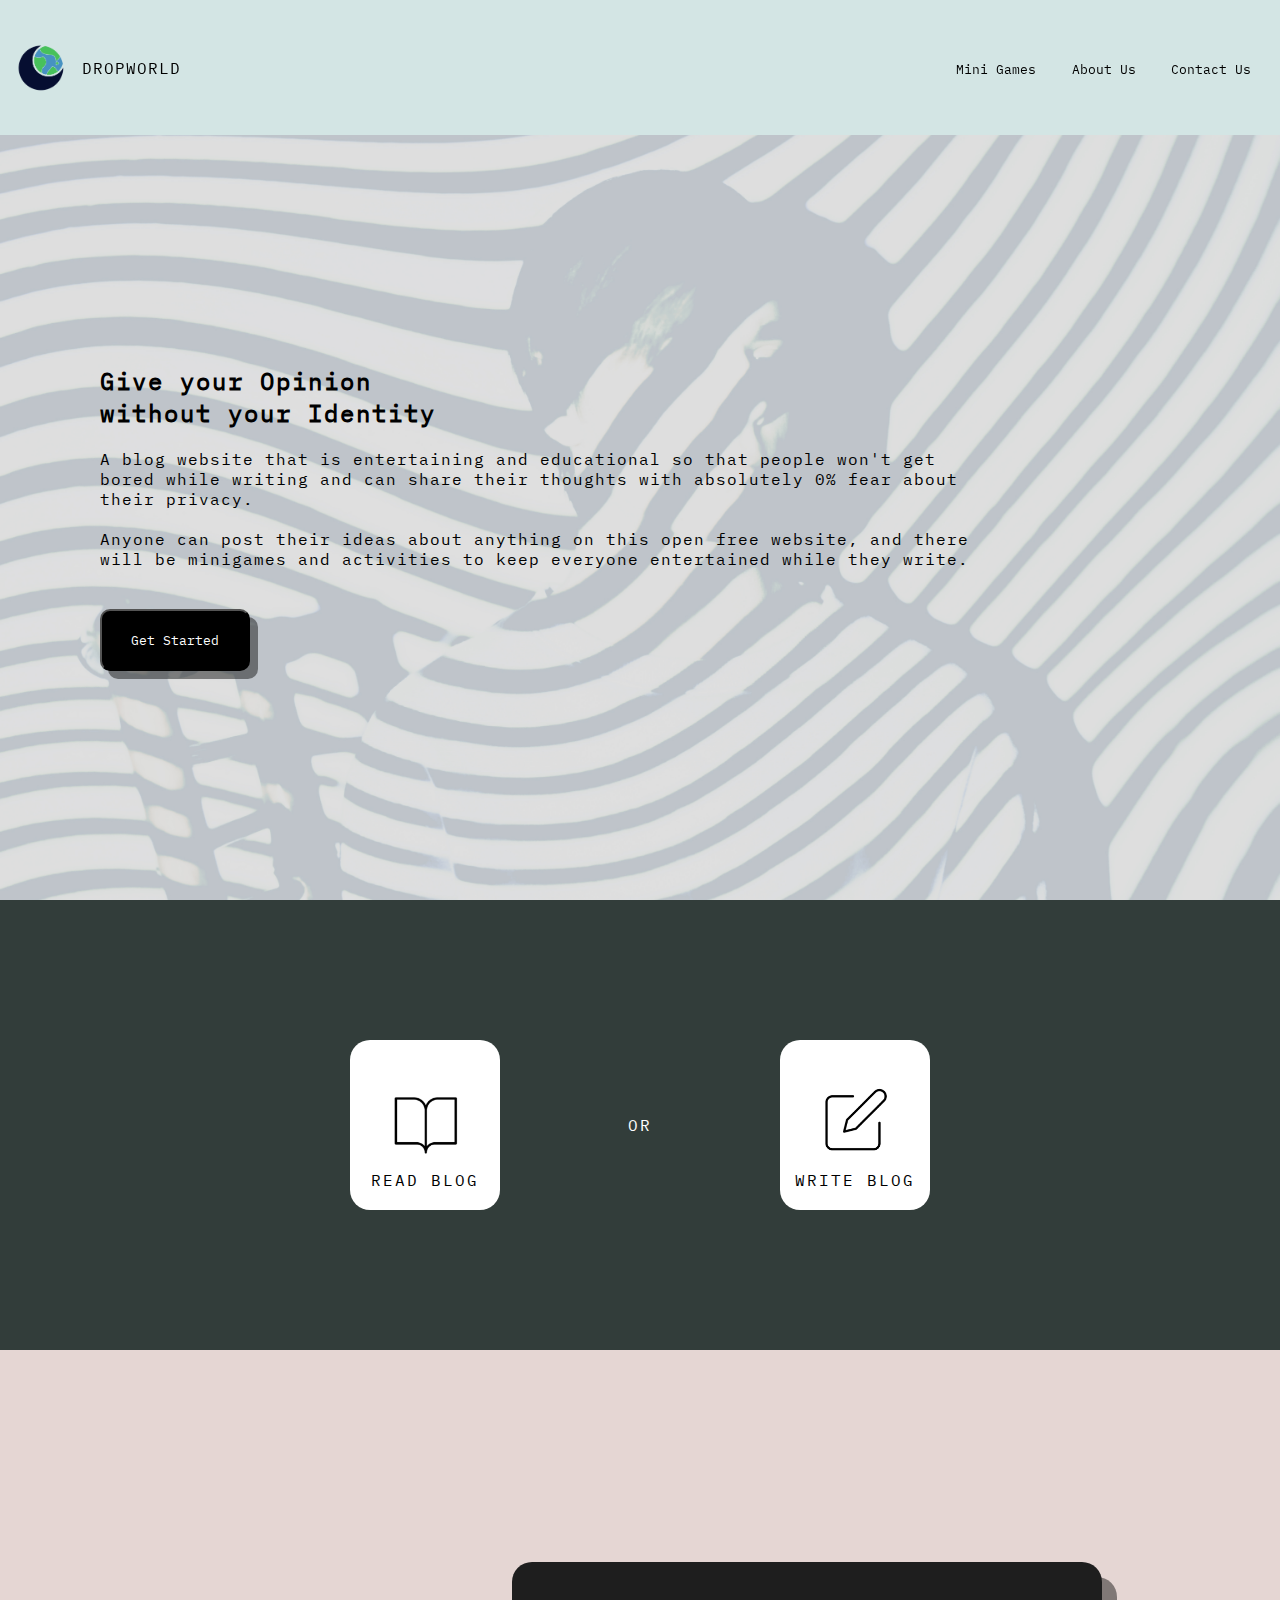
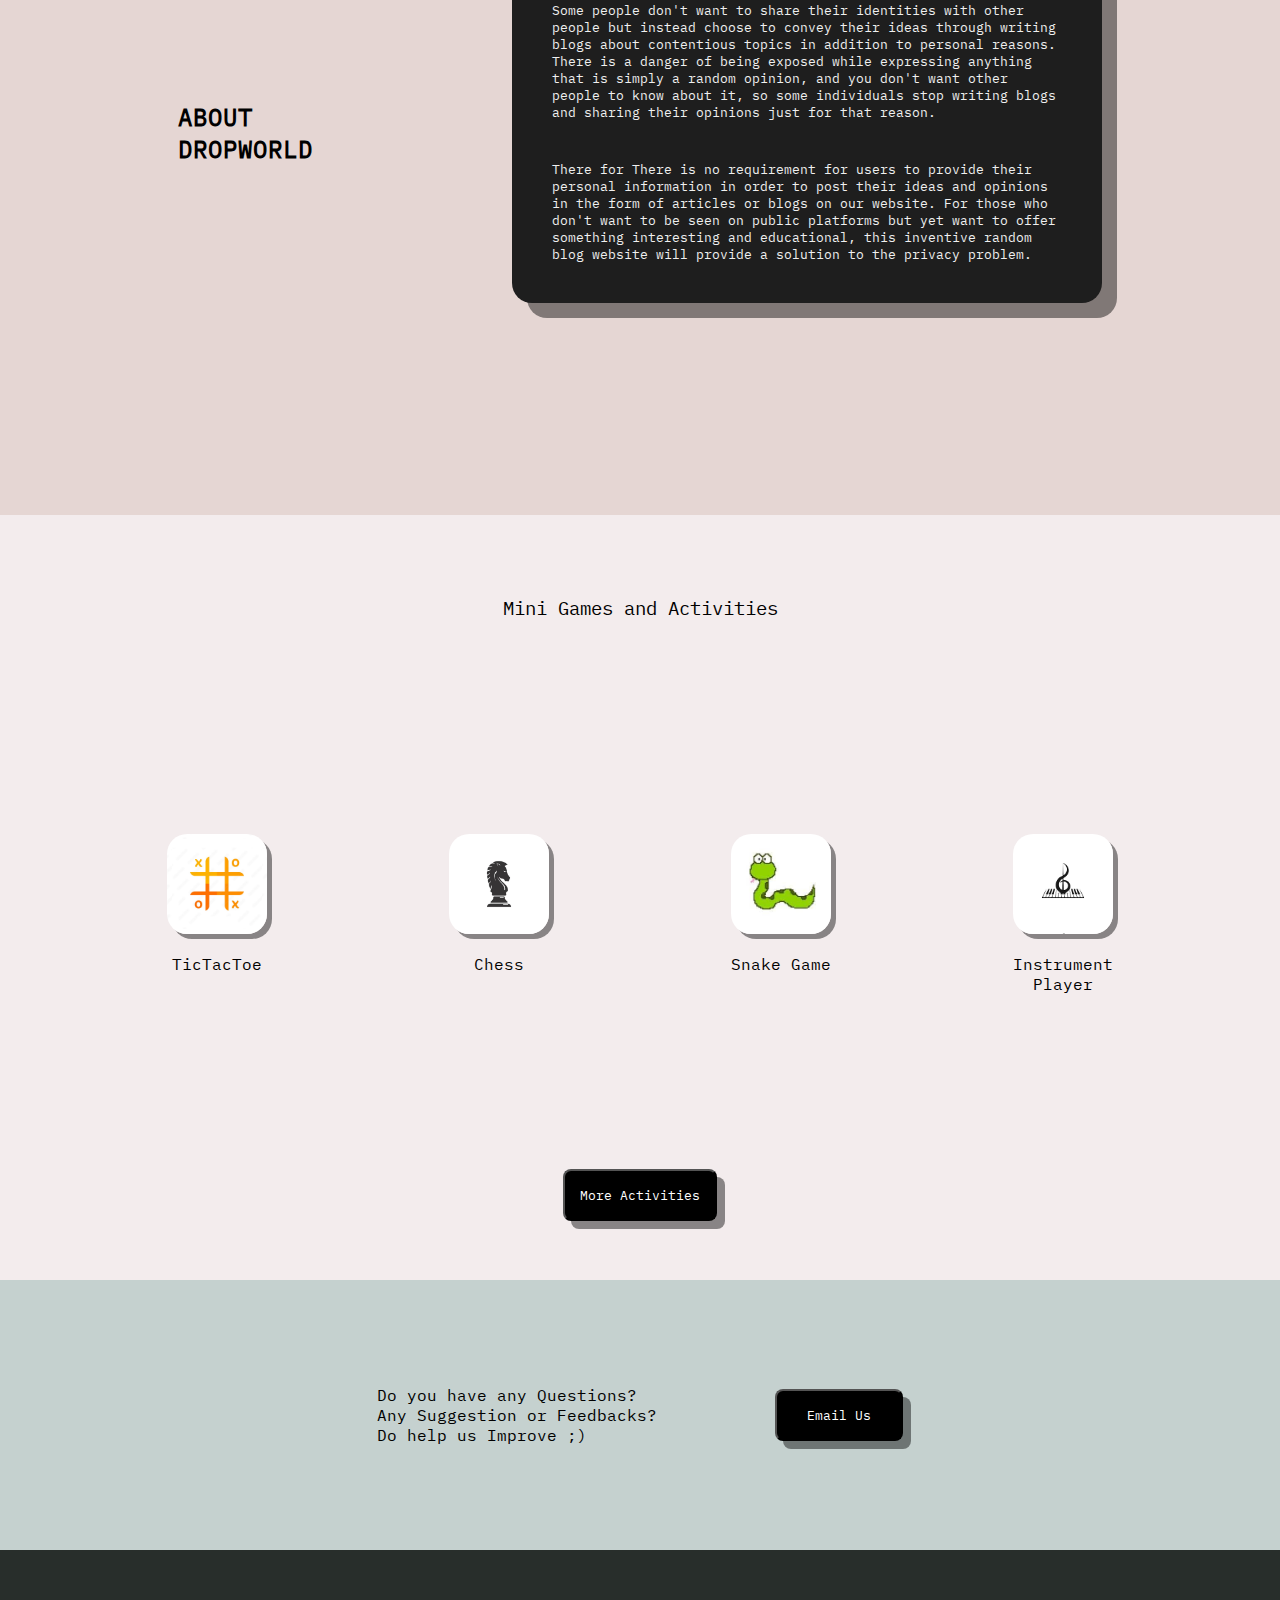
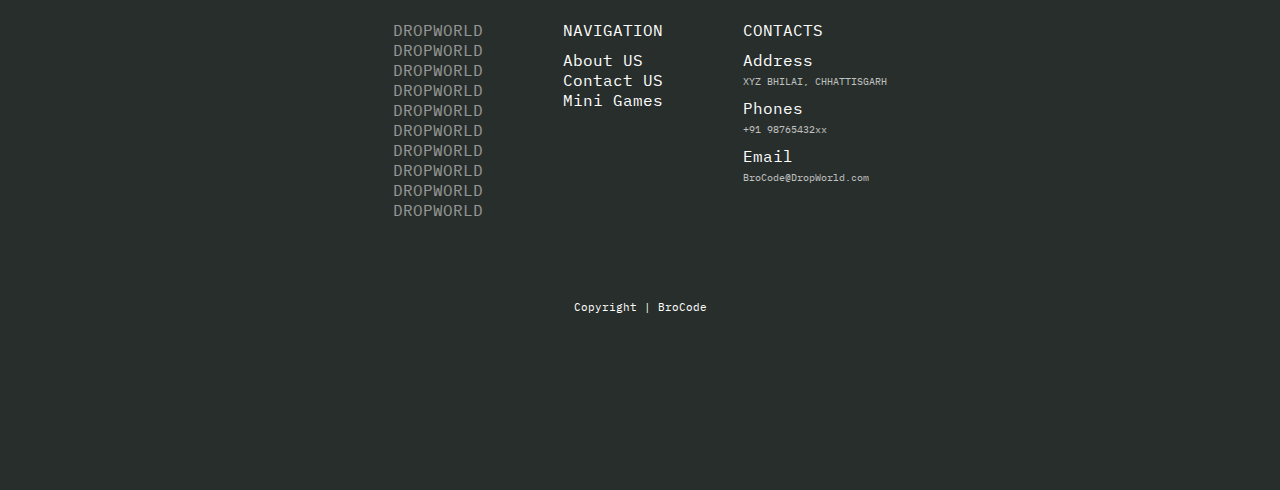
<file: index.html>
<!DOCTYPE html>
<html lang="en">
<head>
    <meta charset="UTF-8">
    <meta http-equiv="X-UA-Compatible" content="IE=edge">
    <meta name="viewport" content="width=device-width, initial-scale=1.0">
    <title>DropWorld</title>
    <link rel="shortcut icon" href="./images/favicon.jpg" type="image/x-icon">
    <link rel="stylesheet" href="style.css">
</head>
<body>

    <header>
        <a href="./index.html">
            <div class="logoContainer">
                <img src="./images/DropWorld logo.png" alt="DropWorld-Logo" height="50">
                <span class="dropWorld">DROPWORLD</span>
            </div>
        </a>
        <nav>
            <a href="./miniGames.html">Mini Games</a>
            <a href="./about.html">About Us</a>
            <a href="#contactUs">Contact Us</a>
        </nav>
    </header>


    <section class="firstPage">
        <h2>Give your Opinion <br>without your Identity</h2>
        <p>A blog website that is entertaining and educational so that people 
            won't get bored while writing and can share their thoughts with 
            absolutely 0% fear about their privacy. </p>
        <p>
            Anyone can post their  ideas about anything on this open free website, and there will be minigames and activities to  keep everyone entertained while they write. </p>
        <a href="./getStarted.html">
            <button>Get Started</button>
        </a>
    </section>


    <section class="readOrWrite">
        <a href="./readBlog.html">
            <div class="read box">
                <p>READ BLOG</p>
            </div>
        </a>
        

        <p>OR</p>
        <a href="./compose.html">
            <div class="write box">
                <p>WRITE BLOG</p>
            </div>
        </a>
    </section>

    <section class="About" id="about">
        <p class="aboutHead"><b>ABOUT<br>DROPWORLD</b></p>
        <div class="AboutContent">
            <p>Some people don't want to share their identities with other people but instead choose to convey their ideas through writing blogs about 
                contentious topics  in addition to personal reasons. There is a danger of being exposed while expressing anything that is simply a 
                random opinion, and you don't want other people to know about it, so some individuals stop writing blogs and sharing their 
                opinions just for that reason.</p>
                
            <p>There for There is no requirement for users to provide their personal information in order to post their ideas and opinions in the form of articles or blogs on our website. For those who don't want to be seen on public platforms but yet want to offer something interesting and educational,  this inventive random blog website will provide a solution to the privacy problem.</p>
        </div>
    </section>

    <section class="MiniGames" id="miniGames">
        <p class="Maintitle">Mini Games and Activities</p>
        <div class="gameSection">
            <a href="./TicTacToe.html">
                <div class="game game1 tictactoe">
                    <div class="gameLogo"></div>
                    <p class="gameName">TicTacToe</p>
                </div>
            </a>
            <div class="game game2">
                <div class="gameLogo"></div>
                <p class="gameName">Chess</p>
            </div>
            <div class="game game3">
                <div class="gameLogo"></div>
                <p class="gameName">Snake Game</p>
            </div>
            <div class="game game4">
                <div class="gameLogo"></div>
                <p class="gameName">Instrument Player</p>
            </div>
        </div>
        <a href="">
            <button>More Activities</button>
        </a>
    </section>
    

    <section class="EmailUs">
        <div>
            <p>
                Do you have any Questions?<br>
    Any Suggestion or Feedbacks?<br>
    Do help us Improve ;)
            </p>
            <button>Email Us</button>
        </div>
    </section>

    <footer>
        <section class="FtrLogo">
            <p>DROPWORLD</p>
            <p>DROPWORLD</p>
            <p>DROPWORLD</p>
            <p>DROPWORLD</p>
            <p>DROPWORLD</p>
            <p>DROPWORLD</p>
            <p>DROPWORLD</p>
            <p>DROPWORLD</p>
            <p>DROPWORLD</p>
            <p>DROPWORLD</p>
        </section>
        <section class="FtrNav">
            <p class="Title">NAVIGATION</p>
            <a href="./about.html">
                <p>About US</p>
            </a>
            <a href="#contactUs">
                <p>Contact US</p>
            </a>
            <a href="./miniGames.html">
                <p>Mini Games</p>
            </a>
        </section>
        <section class="FtrContact" id="contactUs">
            <p class="Title">CONTACTS</p>

            <p class="parent">Address</p>
            <p class="child">XYZ BHILAI, CHHATTISGARH</p>

            <p class="parent">Phones</p>
            <p class="child">+91 98765432xx</p>

            <p class="parent">Email</p>
            <p class="child">BroCode@DropWorld.com</p>
        </section>
        <p class="copyright">Copyright | BroCode</p>
    </footer>
</body> 
</html>
</file>
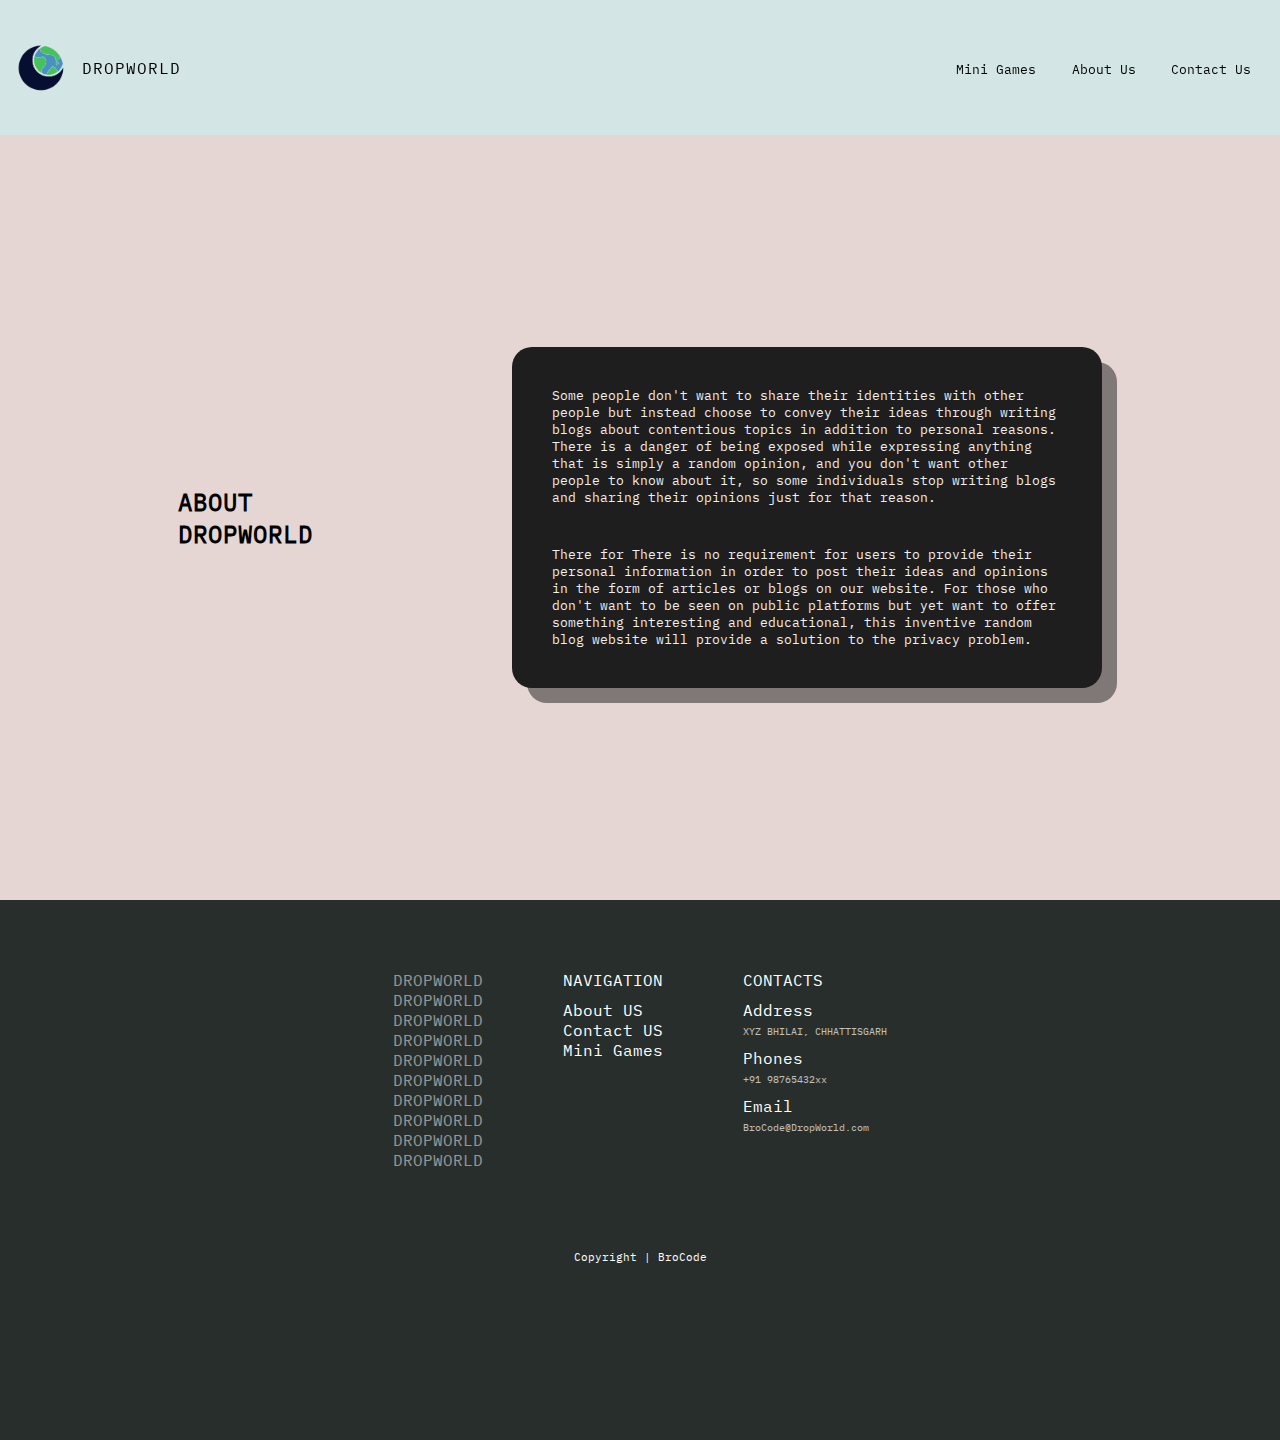
<file: about.html>
<!DOCTYPE html>
<html lang="en">
<head>
    <meta charset="UTF-8">
    <meta http-equiv="X-UA-Compatible" content="IE=edge">
    <meta name="viewport" content="width=device-width, initial-scale=1.0">
    <title>About | DropWorld</title>
    <link rel="shortcut icon" href="./images/favicon.jpg" type="image/x-icon">
    <link rel="stylesheet" href="style.css">
</head>
<body>

    <header>
        <a href="./index.html">
            <div class="logoContainer">
                <img src="./images/DropWorld logo.png" alt="DropWorld-Logo" height="50">
                <span class="dropWorld">DROPWORLD</span>
            </div>
        </a>
        <nav>
            <a href="./miniGames.html">Mini Games</a>
            <a href="#about">About Us</a>
            <a href="#contactUs">Contact Us</a>
        </nav>
    </header>


    <section class="About" id="about">
        <p class="aboutHead"><b>ABOUT<br>DROPWORLD</b></p>
        <div class="AboutContent">
            <p>Some people don't want to share their identities with other people but instead choose to convey their ideas through writing blogs about 
                contentious topics  in addition to personal reasons. There is a danger of being exposed while expressing anything that is simply a 
                random opinion, and you don't want other people to know about it, so some individuals stop writing blogs and sharing their 
                opinions just for that reason.</p>
                
            <p>There for There is no requirement for users to provide their personal information in order to post their ideas and opinions in the form of articles or blogs on our website. For those who don't want to be seen on public platforms but yet want to offer something interesting and educational,  this inventive random blog website will provide a solution to the privacy problem.</p>
        </div>
    </section>

    <footer>
        <section class="FtrLogo">
            <p>DROPWORLD</p>
            <p>DROPWORLD</p>
            <p>DROPWORLD</p>
            <p>DROPWORLD</p>
            <p>DROPWORLD</p>
            <p>DROPWORLD</p>
            <p>DROPWORLD</p>
            <p>DROPWORLD</p>
            <p>DROPWORLD</p>
            <p>DROPWORLD</p>
        </section>
        <section class="FtrNav">
            <p class="Title">NAVIGATION</p>
            <a href="./about.html">
                <p>About US</p>
            </a>
            <a href="#contactUs">
                <p>Contact US</p>
            </a>
            <a href="./miniGames.html">
                <p>Mini Games</p>
            </a>
        </section>
        <section class="FtrContact" id="contactUs">
            <p class="Title">CONTACTS</p>

            <p class="parent">Address</p>
            <p class="child">XYZ BHILAI, CHHATTISGARH</p>

            <p class="parent">Phones</p>
            <p class="child">+91 98765432xx</p>

            <p class="parent">Email</p>
            <p class="child">BroCode@DropWorld.com</p>
        </section>
        <p class="copyright">Copyright | BroCode</p>
    </footer>
</body> 
</html>
</file>
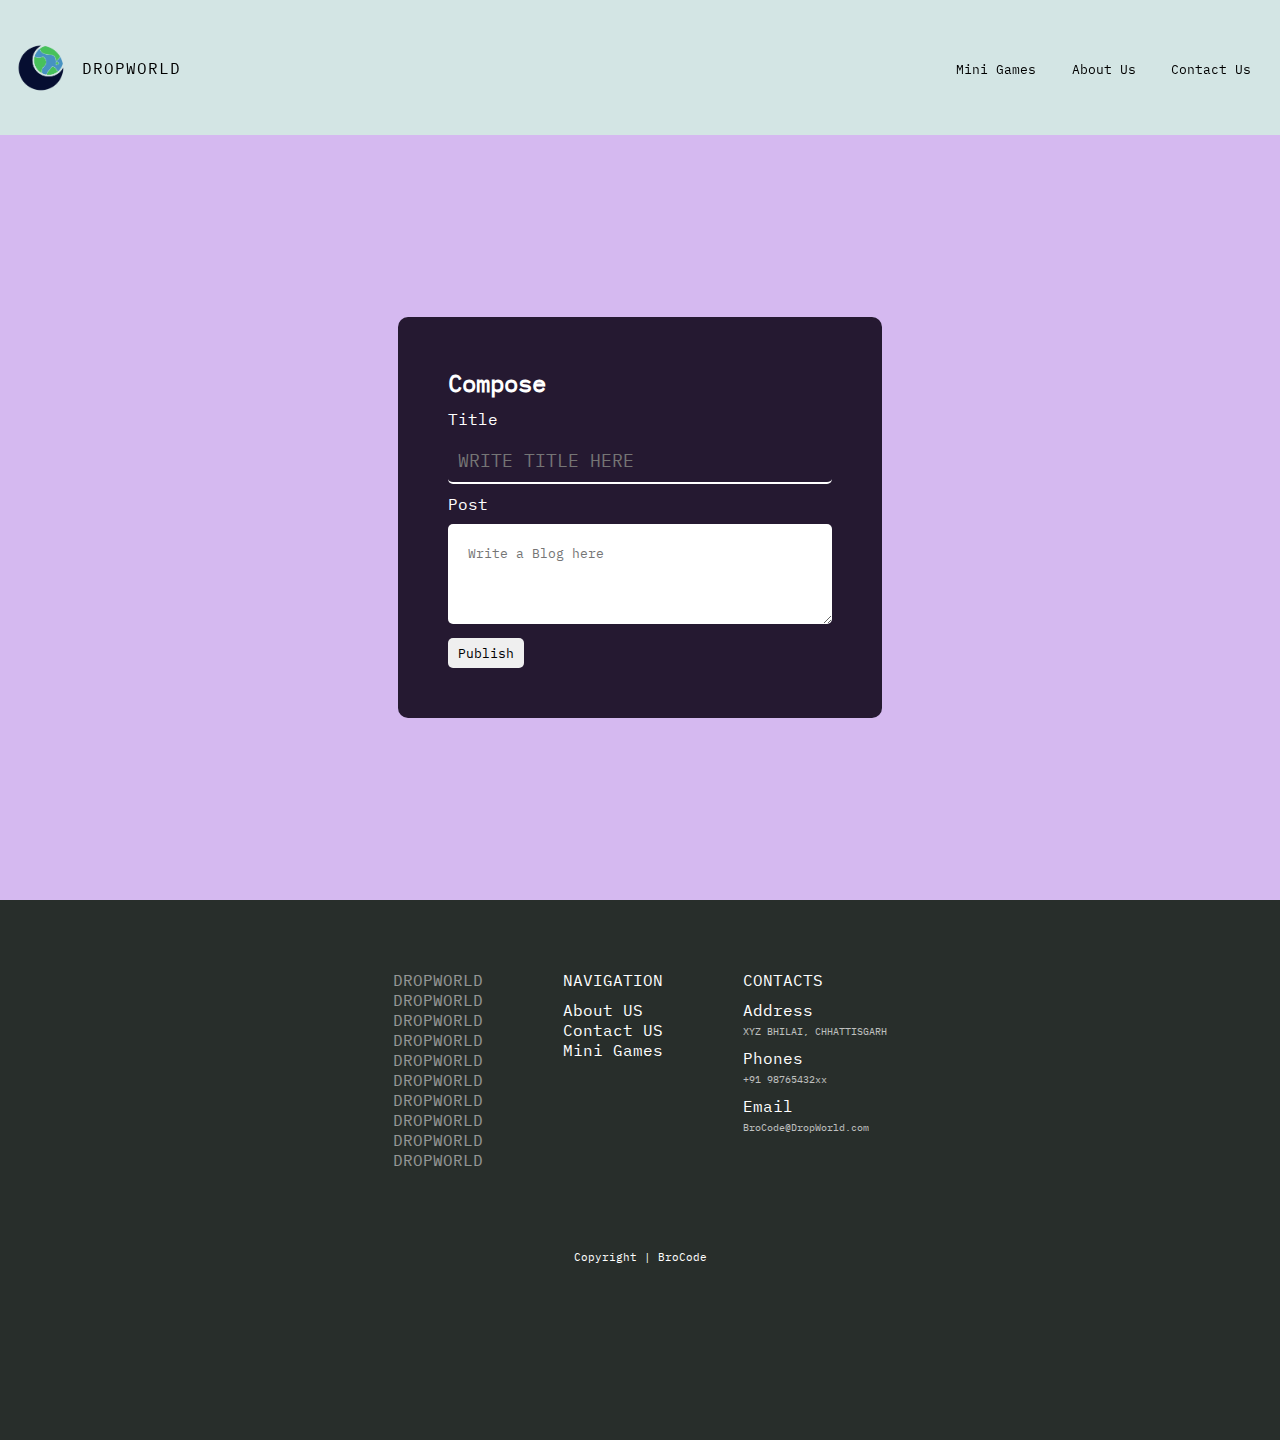
<file: compose.html>
<!DOCTYPE html>
<html lang="en">
<head>
    <meta charset="UTF-8">
    <meta http-equiv="X-UA-Compatible" content="IE=edge">
    <meta name="viewport" content="width=device-width, initial-scale=1.0">
    <title>DropWorld | Compose</title>
    <link rel="shortcut icon" href="./images/favicon.jpg" type="image/x-icon">
    <link rel="stylesheet" href="compose.css">
    <link rel="stylesheet" href="style.css">
</head>
<body>

  <header>
    <a href="./index.html">
        <div class="logoContainer">
            <img src="./images/DropWorld logo.png" alt="DropWorld-Logo" height="50">
            <span class="dropWorld">DROPWORLD</span>
        </div>
    </a>
    <nav>
        <a href="./miniGames.html">Mini Games</a>
        <a href="./about.html">About Us</a>
        <a href="#contactUs">Contact Us</a>
    </nav>
  </header>
    <section class="form">
        <form class="" action="/compose" method="post">
            <h2>Compose</h2>
          <div class="form-group">
            <label>Title</label>
            <br>
            <input required class="form-control" type="text" name="postTitle" placeholder="Write Title here">
            <br>
            <label>Post</label>
            <br>
            <textarea required class="form-control" name="postBody" rows="3" cols="10" placeholder="Write a Blog here"></textarea>
          </div>
          <button class="btn btn-primary" type="submit" name="button">Publish</button>
        </form>
    </section>
    <footer>
      <section class="FtrLogo">
          <p>DROPWORLD</p>
          <p>DROPWORLD</p>
          <p>DROPWORLD</p>
          <p>DROPWORLD</p>
          <p>DROPWORLD</p>
          <p>DROPWORLD</p>
          <p>DROPWORLD</p>
          <p>DROPWORLD</p>
          <p>DROPWORLD</p>
          <p>DROPWORLD</p>
      </section>
      <section class="FtrContact" id="contactUs">
          <p class="Title">NAVIGATION</p>
          <a href="./about.html">
            <p>About US</p>
          </a>
          <a href="#contactUs">
            <p>Contact US</p>
          </a>
          <a href="./miniGames.html">
            <p>Mini Games</p>
          </a>
      </section>
      <section class="FtrContact">
          <p class="Title">CONTACTS</p>

          <p class="parent">Address</p>
          <p class="child">XYZ BHILAI, CHHATTISGARH</p>

          <p class="parent">Phones</p>
          <p class="child">+91 98765432xx</p>

          <p class="parent">Email</p>
          <p class="child">BroCode@DropWorld.com</p>
      </section>
      <p class="copyright">Copyright | BroCode</p>
  </footer>
</body>
</html>
</file>
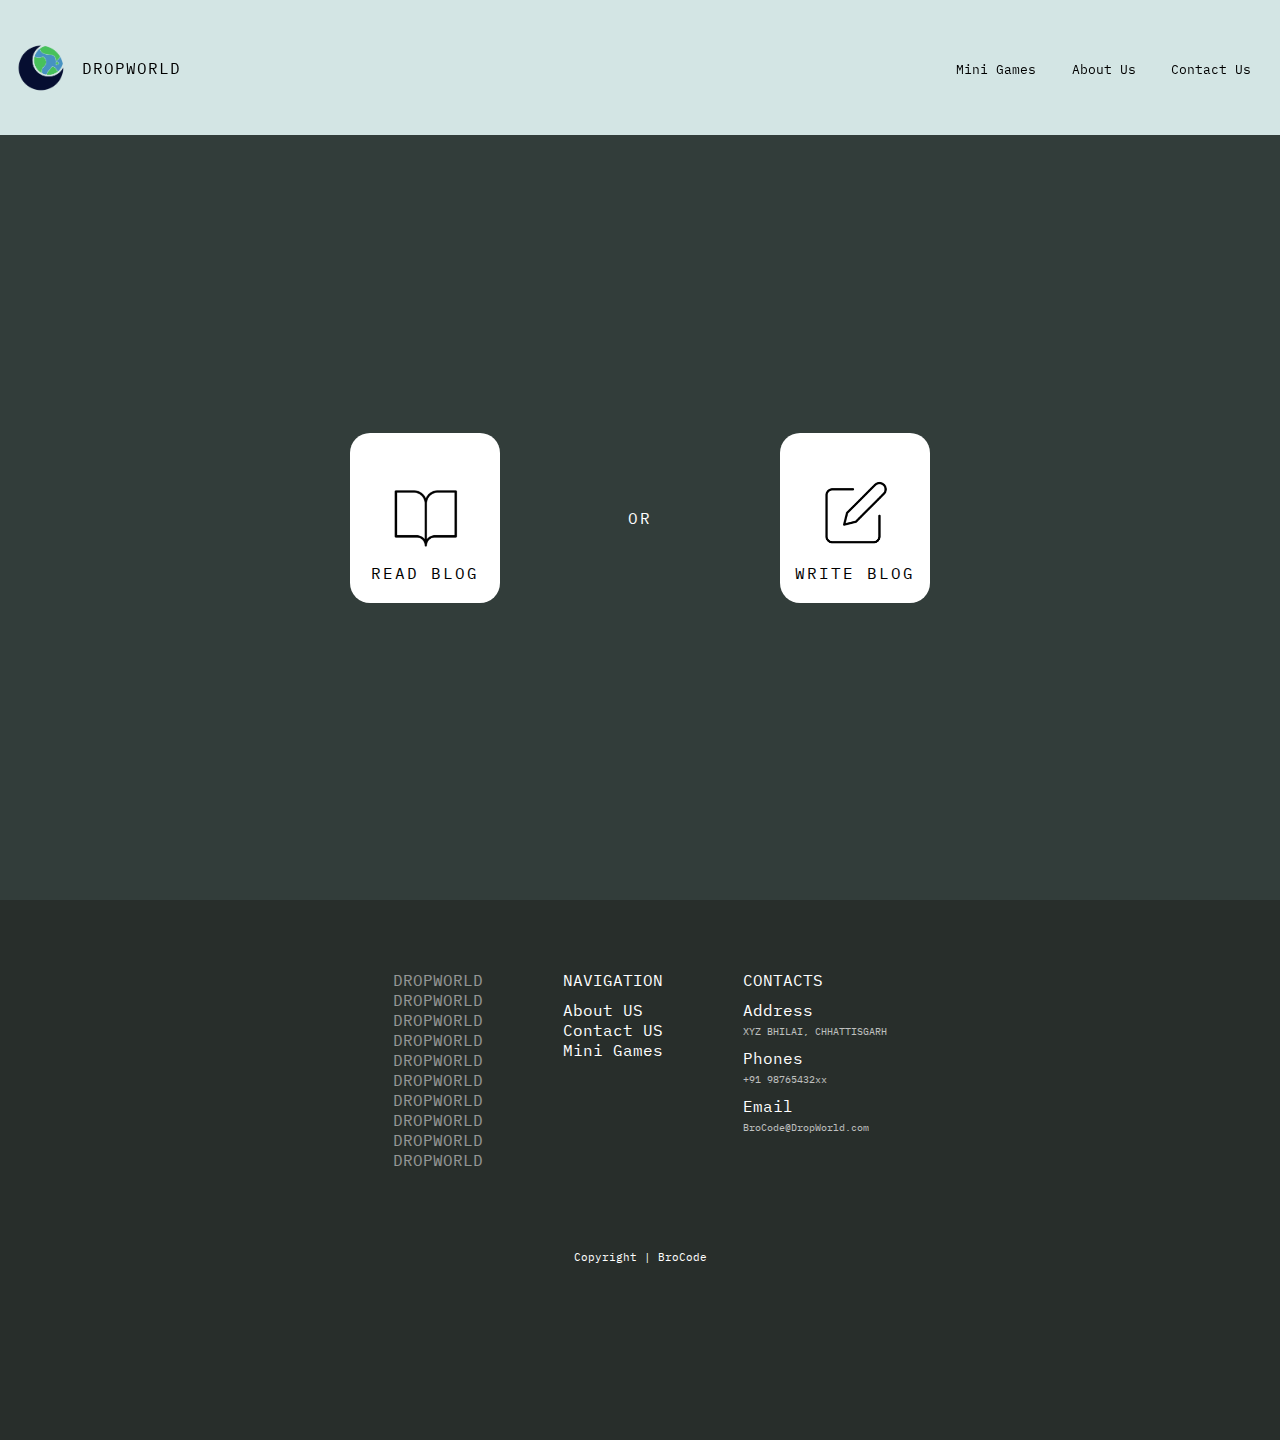
<file: getStarted.html>
<!DOCTYPE html>
<html lang="en">
<head>
    <meta charset="UTF-8">
    <meta http-equiv="X-UA-Compatible" content="IE=edge">
    <meta name="viewport" content="width=device-width, initial-scale=1.0">
    <title>Get Started | DropWorld</title>
    <link rel="shortcut icon" href="./images/favicon.jpg" type="image/x-icon">
    <link rel="stylesheet" href="style.css">
    <style>
        .readOrWrite{
            height: 85vh;
        }
    </style>
</head>
<body>

    <header>
        <a href="./index.html">
            <div class="logoContainer">
                <img src="./images/DropWorld logo.png" alt="DropWorld-Logo" height="50">
                <span class="dropWorld">DROPWORLD</span>
            </div>
        </a>
        <nav>
            <a href="./miniGames.html">Mini Games</a>
            <a href="./about.html">About Us</a>
            <a href="#contactUs">Contact Us</a>
        </nav>
    </header>

    <section class="readOrWrite">
        <a href="./readBlog.html">
            <div class="read box">
                <p>READ BLOG</p>
            </div>
        </a>
        

        <p>OR</p>
        <a href="./compose.html">
            <div class="write box">
                <p>WRITE BLOG</p>
            </div>
        </a>
    </section>

    <footer>
        <section class="FtrLogo">
            <p>DROPWORLD</p>
            <p>DROPWORLD</p>
            <p>DROPWORLD</p>
            <p>DROPWORLD</p>
            <p>DROPWORLD</p>
            <p>DROPWORLD</p>
            <p>DROPWORLD</p>
            <p>DROPWORLD</p>
            <p>DROPWORLD</p>
            <p>DROPWORLD</p>
        </section>
        <section class="FtrNav">
            <p class="Title">NAVIGATION</p>
            <a href="./about.html">
              <p>About US</p>
            </a>
            <a href="#contactUs">
              <p>Contact US</p>
            </a>
            <a href="./miniGames.html">
              <p>Mini Games</p>
            </a>
        </section>
        <section class="FtrContact" id="contactUs">
            <p class="Title">CONTACTS</p>

            <p class="parent">Address</p>
            <p class="child">XYZ BHILAI, CHHATTISGARH</p>

            <p class="parent">Phones</p>
            <p class="child">+91 98765432xx</p>

            <p class="parent">Email</p>
            <p class="child">BroCode@DropWorld.com</p>
        </section>
        <p class="copyright">Copyright | BroCode</p>
    </footer>

</body> 
</html>
</file>
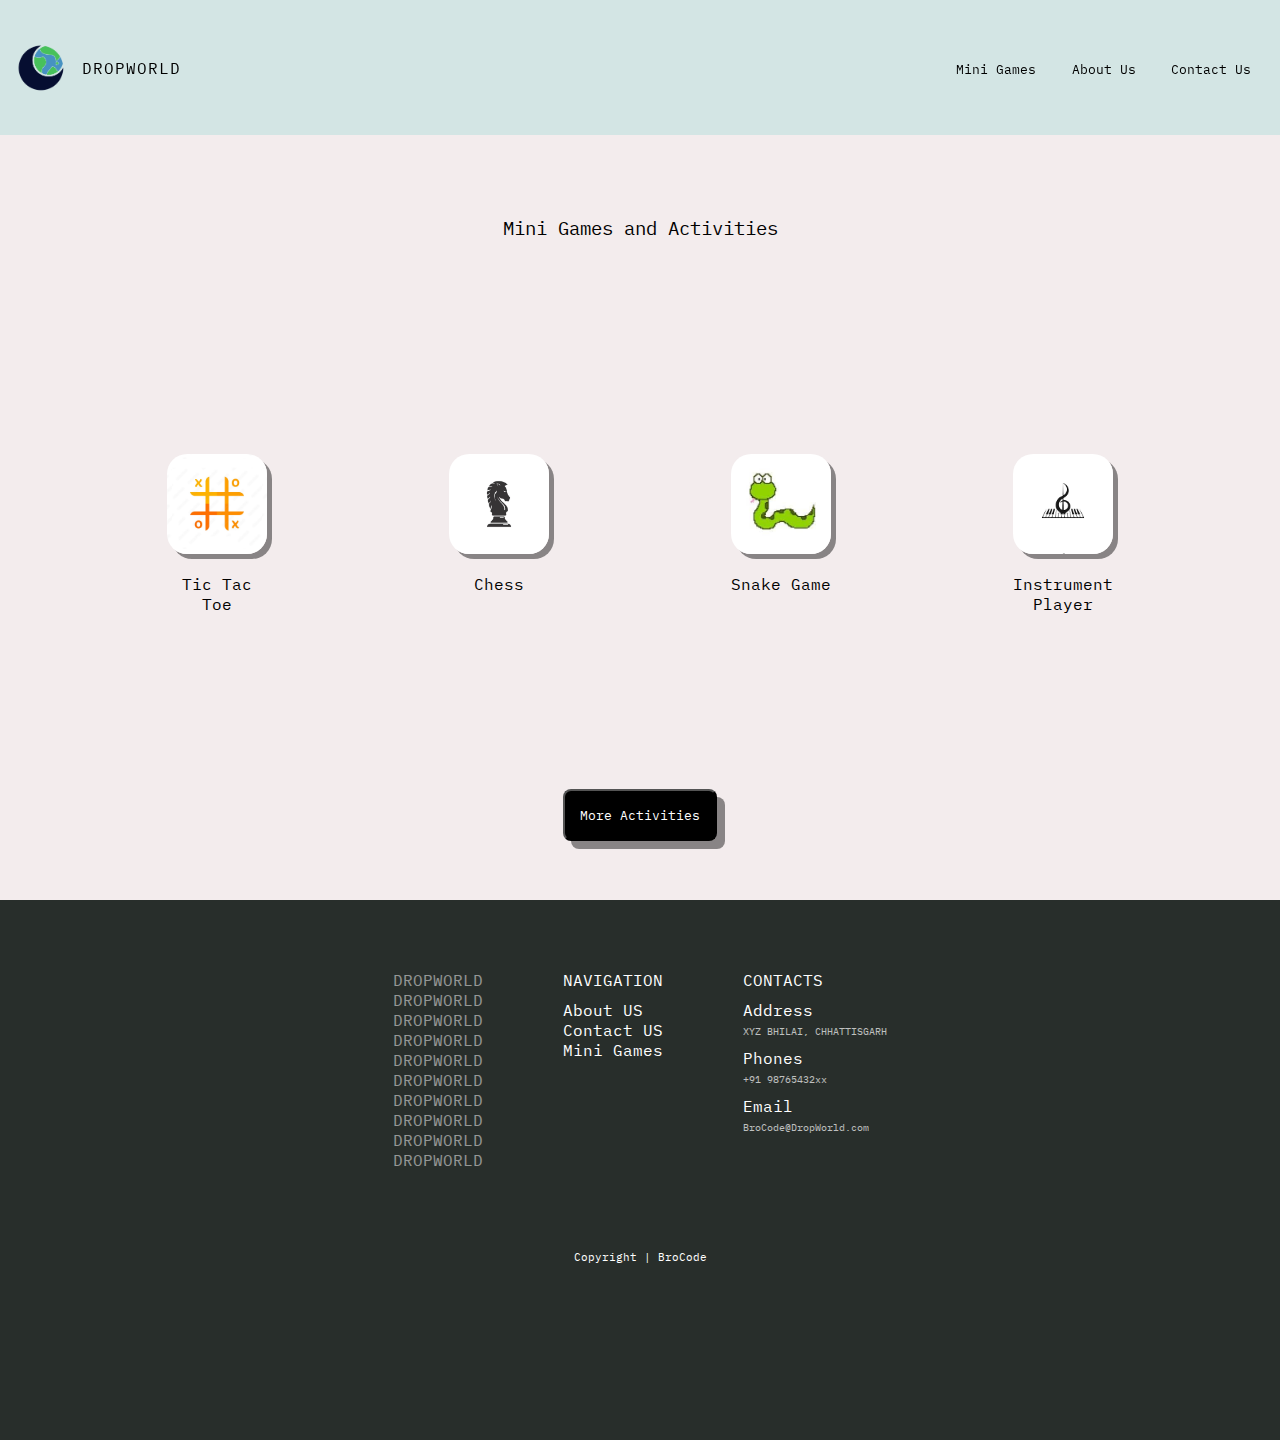
<file: miniGames.html>
<!DOCTYPE html>
<html lang="en">
<head>
    <meta charset="UTF-8">
    <meta http-equiv="X-UA-Compatible" content="IE=edge">
    <meta name="viewport" content="width=device-width, initial-scale=1.0">
    <title>DropWorld</title>
    <link rel="shortcut icon" href="./images/favicon.jpg" type="image/x-icon">
    <link rel="stylesheet" href="style.css">
</head>
<body>

    <header>
        <a href="./index.html">
            <div class="logoContainer">
                <img src="./images/DropWorld logo.png" alt="DropWorld-Logo" height="50">
                <span class="dropWorld">DROPWORLD</span>
            </div>
        </a>
        <nav>
            <a href="./miniGames.html">Mini Games</a>
            <a href="./about.html">About Us</a>
            <a href="#contactUs">Contact Us</a>
        </nav>
    </header>


    <section class="MiniGames" id="miniGames">
        <p class="Maintitle">Mini Games and Activities</p>
        <div class="gameSection">
            <a href="./TicTacToe.html">
                <div class="game game1 tictactoe">
                    <div class="gameLogo"></div>
                    <p class="gameName">Tic Tac Toe</p>
                </div>
            </a>
            <div class="game game2">
                <div class="gameLogo"></div>
                <p class="gameName">Chess</p>
            </div>
            <div class="game game3">
                <div class="gameLogo"></div>
                <p class="gameName">Snake Game</p>
            </div>
            <div class="game game4">
                <div class="gameLogo"></div>
                <p class="gameName">Instrument Player</p>
            </div>
        </div>
        <a href="">
            <button>More Activities</button>
        </a>
    </section>
    

    <footer>
        <section class="FtrLogo">
            <p>DROPWORLD</p>
            <p>DROPWORLD</p>
            <p>DROPWORLD</p>
            <p>DROPWORLD</p>
            <p>DROPWORLD</p>
            <p>DROPWORLD</p>
            <p>DROPWORLD</p>
            <p>DROPWORLD</p>
            <p>DROPWORLD</p>
            <p>DROPWORLD</p>
        </section>
        <section class="FtrNav">
            <p class="Title">NAVIGATION</p>
            <a href="./about.html">
                <p>About US</p>
              </a>
              <a href="#contactUs">
                <p>Contact US</p>
              </a>
              <a href="./miniGames.html">
                <p>Mini Games</p>
              </a>
        </section>
        <section class="FtrContact" id="contactUs">
            <p class="Title">CONTACTS</p>

            <p class="parent">Address</p>
            <p class="child">XYZ BHILAI, CHHATTISGARH</p>

            <p class="parent">Phones</p>
            <p class="child">+91 98765432xx</p>

            <p class="parent">Email</p>
            <p class="child">BroCode@DropWorld.com</p>
        </section>
        <p class="copyright">Copyright | BroCode</p>
    </footer>
</body> 
</html>
</file>
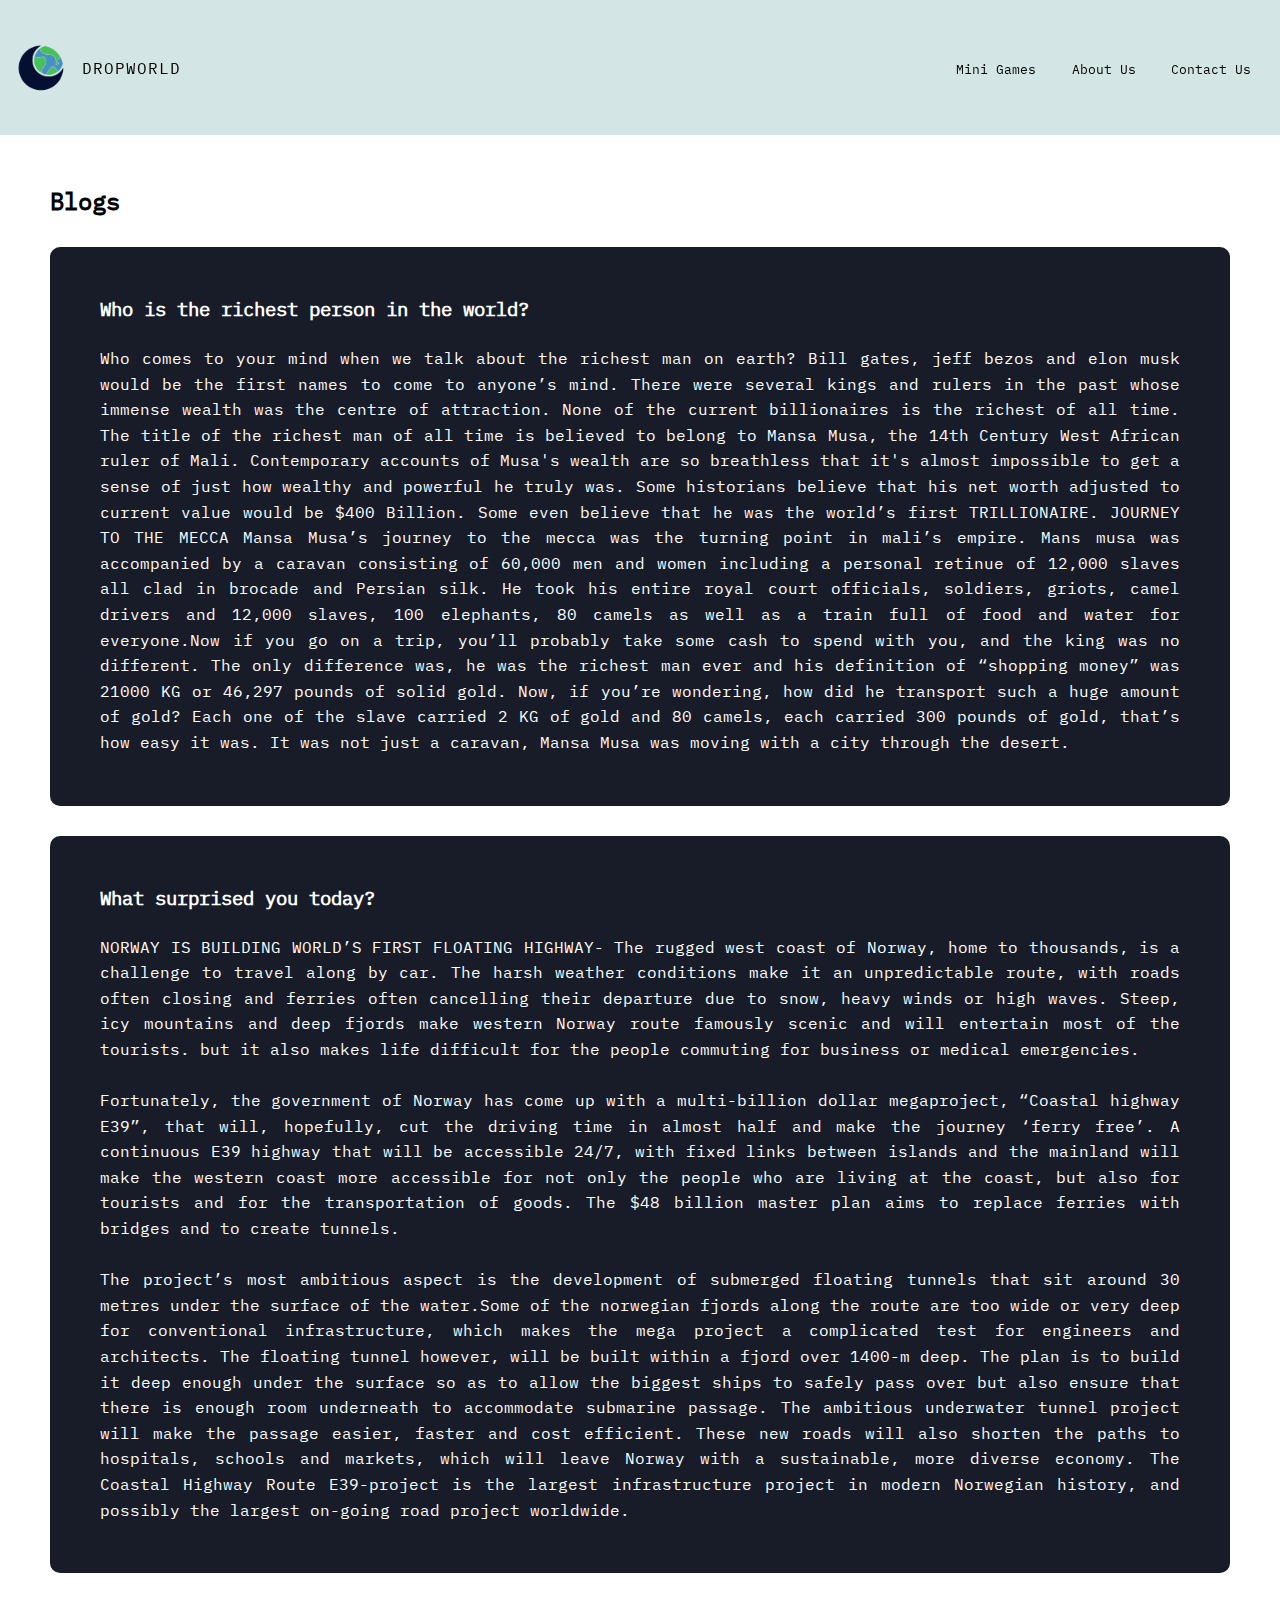
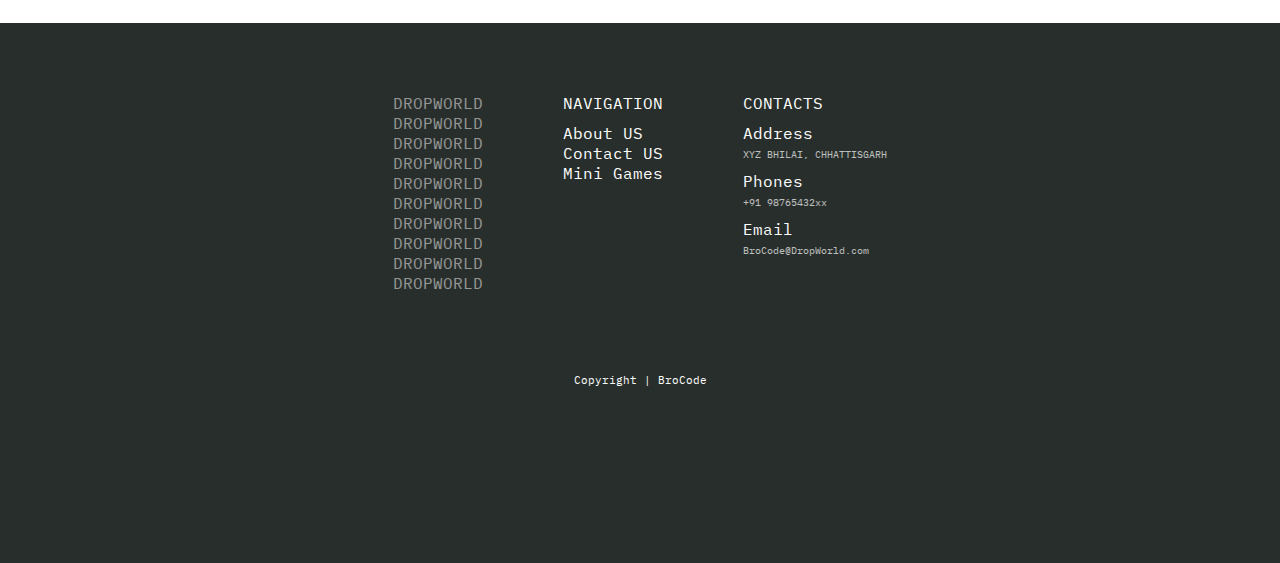
<file: readBlog.html>
<!DOCTYPE html>
<html lang="en">
<head>
    <meta charset="UTF-8">
    <meta http-equiv="X-UA-Compatible" content="IE=edge">
    <meta name="viewport" content="width=device-width, initial-scale=1.0">
    <title>Read Blog | DropWorld</title>
    <link rel="shortcut icon" href="./images/favicon.jpg" type="image/x-icon">
    <link rel="stylesheet" href="style.css">
    <style>
        .readOrWrite{
            height: 85vh;
        }
    </style>
</head>
<body>

    <header>
        <a href="./index.html">
            <div class="logoContainer">
                <img src="./images/DropWorld logo.png" alt="DropWorld-Logo" height="50">
                <span class="dropWorld">DROPWORLD</span>
            </div>
        </a>
        <nav>
            <a href="./miniGames.html">Mini Games</a>
            <a href="./about.html">About Us</a>
            <a href="#contactUs">Contact Us</a>
        </nav>
    </header>

    
    <section class="Blogs">
        <h2>Blogs</h2>
        <section class="post">
            <h3 class="PostTitle">Who is the richest person in the world?</h3>
            <p>
                Who comes to your mind when we talk about the richest man on earth? Bill gates, jeff bezos and elon musk would be the first names to come to anyone’s mind.
                
                There were several kings and rulers in the past whose immense wealth was the centre of attraction. None of the current billionaires is the richest of all time. The title of the richest man of all time is believed to belong to Mansa Musa, the 14th Century West African ruler of Mali. Contemporary accounts of Musa's wealth are so breathless that it's almost impossible to get a sense of just how wealthy and powerful he truly was. Some historians believe that his net worth adjusted to current value would be $400 Billion. Some even believe that he was the world’s first TRILLIONAIRE.
                
                JOURNEY TO THE MECCA
                
                Mansa Musa’s journey to the mecca was the turning point in mali’s empire. Mans musa was accompanied by a caravan consisting of 60,000 men and women including a personal retinue of 12,000 slaves all clad in brocade and Persian silk.
                
                He took his entire royal court officials, soldiers, griots, camel drivers and 12,000 slaves, 100 elephants, 80 camels as well as a train full of food and water for everyone.Now if you go on a trip, you’ll probably take some cash to spend with you, and the king was no different. The only difference was, he was the richest man ever and his definition of “shopping money” was 21000 KG or 46,297 pounds of solid gold. Now, if you’re wondering, how did he transport such a huge amount of gold? Each one of the slave carried 2 KG of gold and 80 camels, each carried 300 pounds of gold, that’s how easy it was.
                
                It was not just a caravan, Mansa Musa was moving with a city through the desert.</p>
        </section>
        <section class="post">
            <h3 class="PostTitle">What surprised you today?</h3>
            <p>
                
NORWAY IS BUILDING WORLD’S FIRST FLOATING HIGHWAY-

The rugged west coast of Norway, home to thousands, is a challenge to travel along by car. The harsh weather conditions make it an unpredictable route, with roads often closing and ferries often cancelling their departure due to snow, heavy winds or high waves. Steep, icy mountains and deep fjords make western Norway route famously scenic and will entertain most of the tourists. but it also makes life difficult for the people commuting for business or medical emergencies. <br><br>

Fortunately, the government of Norway has come up with a multi-billion dollar megaproject, “Coastal highway E39”, that will, hopefully, cut the driving time in almost half and make the journey ‘ferry free’. A continuous E39 highway that will be accessible 24/7, with fixed links between islands and the mainland will make the western coast more accessible for not only the people who are living at the coast, but also for tourists and for the transportation of goods. The $48 billion master plan aims to replace ferries with bridges and to create tunnels. <br><br>

The project’s most ambitious aspect is the development of submerged floating tunnels that sit around 30 metres under the surface of the water.Some of the norwegian fjords along the route are too wide or very deep for conventional infrastructure, which makes the mega project a complicated test for engineers and architects. The floating tunnel however, will be built within a fjord over 1400-m deep. The plan is to build it deep enough under the surface so as to allow the biggest ships to safely pass over but also ensure that there is enough room underneath to accommodate submarine passage.

The ambitious underwater tunnel project will make the passage easier, faster and cost efficient.

These new roads will also shorten the paths to hospitals, schools and markets, which will leave Norway with a sustainable, more diverse economy.

The Coastal Highway Route E39-project is the largest infrastructure project in modern Norwegian history, and possibly the largest on-going road project worldwide.
            </p>
        </section>
    </section>

    <footer>
        <section class="FtrLogo">
            <p>DROPWORLD</p>
            <p>DROPWORLD</p>
            <p>DROPWORLD</p>
            <p>DROPWORLD</p>
            <p>DROPWORLD</p>
            <p>DROPWORLD</p>
            <p>DROPWORLD</p>
            <p>DROPWORLD</p>
            <p>DROPWORLD</p>
            <p>DROPWORLD</p>
        </section>
        <section class="FtrNav">
            <p class="Title">NAVIGATION</p>
            <a href="./about.html">
                <p>About US</p>
              </a>
              <a href="#contactUs">
                <p>Contact US</p>
              </a>
              <a href="./miniGames.html">
                <p>Mini Games</p>
              </a>
        </section>
        <section class="FtrContact" id="contactUs">
            <p class="Title">CONTACTS</p>

            <p class="parent">Address</p>
            <p class="child">XYZ BHILAI, CHHATTISGARH</p>

            <p class="parent">Phones</p>
            <p class="child">+91 98765432xx</p>

            <p class="parent">Email</p>
            <p class="child">BroCode@DropWorld.com</p>
        </section>
        <p class="copyright">Copyright | BroCode</p>
    </footer>

</body> 
</html>
</file>
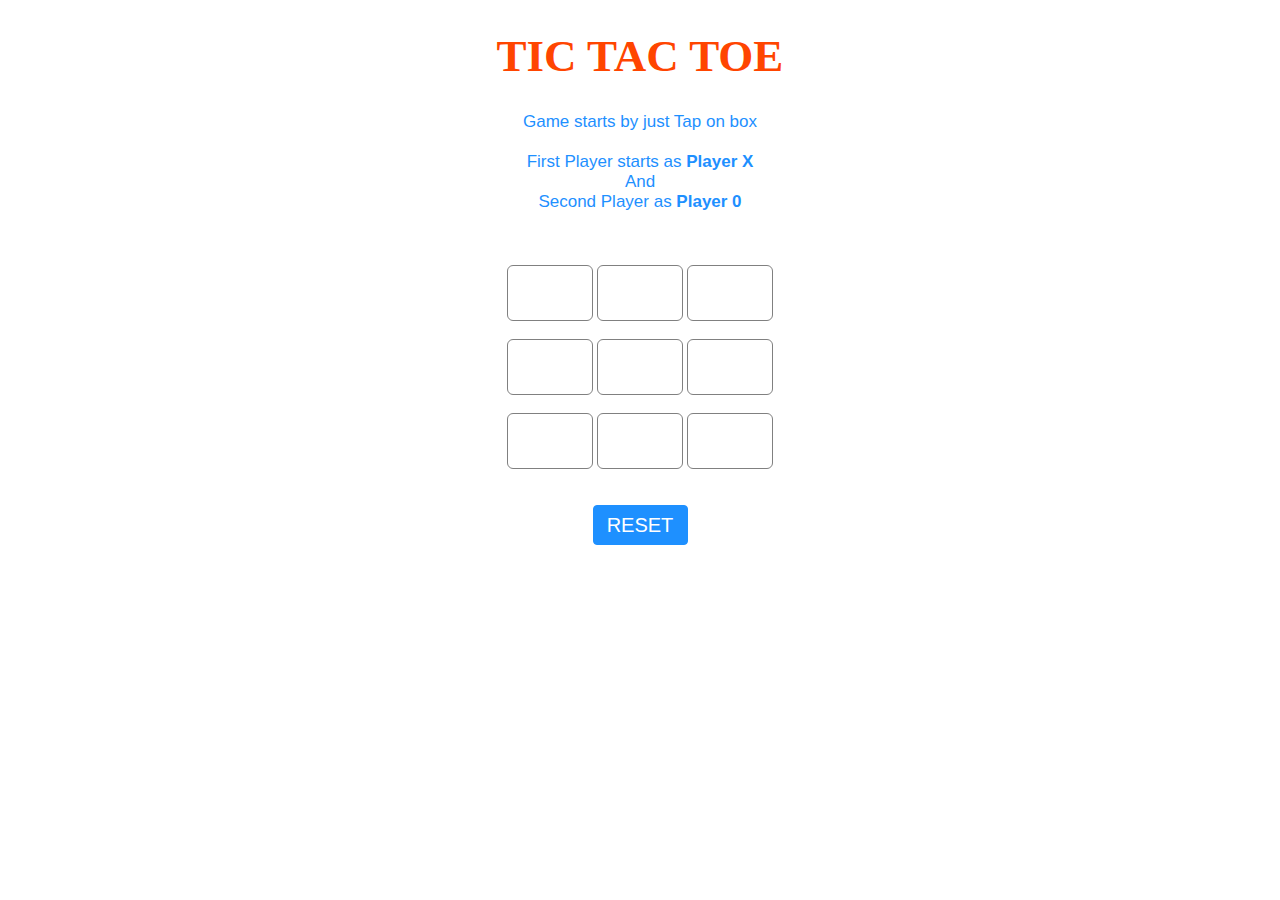
<file: games/TIcTacToe.html>
<!DOCTYPE html>

<head>
	<meta name="viewport" content=
		"width=device-width, initial-scale=1.0">

	<!-- CSS file Included -->
	<link rel="stylesheet"
		type="text/css" href="tic.css">

	<!-- JavaScript file included -->
	<script src="tic.js"></script>
</head>

<body>
	<div id="main">
		<h1>TIC TAC TOE</h1>

		<!-- Game Instructions -->
		<p id="ins">Game starts by just Tap on
			box<br><br>First Player starts as
			<b>Player X</b><br>And<br>Second
			Player as <b>Player 0</b>
		</p>




		<br><br>
		<!-- 3*3 grid of Boxes -->
		<input type="text" id="b1" onclick=
			"myfunc_3(); myfunc();" readonly>

		<input type="text" id="b2" onclick=
			"myfunc_4(); myfunc();" readonly>

		<input type="text" id="b3" onclick=
			"myfunc_5(); myfunc();" readonly>
		<br><br>

		<input type="text" id="b4" onclick=
			"myfunc_6(); myfunc();" readonly>
			
		<input type="text" id="b5" onclick=
			"myfunc_7(); myfunc();" readonly>

		<input type="text" id="b6" onclick=
			"myfunc_8(); myfunc();" readonly>
		<br><br>

		<input type="text" id="b7" onclick=
			"myfunc_9(); myfunc();" readonly>

		<input type="text" id="b8" onclick=
			"myfunc_10();myfunc();" readonly>

		<input type="text" id="b9" onclick=
			"myfunc_11();myfunc();" readonly>

		<!-- Grid end here -->
		<br><br><br>
		<!-- Button to reset game -->
		<button id="but" onclick="myfunc_2()">
			RESET
		</button>

		<br><br>
		<!-- Space to show player turn -->
		<p id="print"></p>




	</div>
</body>

</html>
</file>
<file: style.css>
@font-face {
    font-family: "IBM";
    src: url("./fonts/IBMPlexMono-Regular.ttf");
}
::-webkit-scrollbar{
    display: none;
}
*{
    font-family: "IBM";
    padding: 0;
    margin: 0;
}
a{
    text-decoration: none;
    color: inherit;
}
header{
    display: flex;
    align-items: center;
    justify-content: space-between;
    width: 100vw;
    background: rgba(105, 166, 162,.29);
    height: 15vh;
    width: 100%;
    position: sticky;
    top: 0;
    backdrop-filter: blur(50px);
    z-index: 1000;
}
.logoContainer{
    display: flex;
    justify-content: center;
    align-items: center;
}
nav{
    margin-right: 1em;
}
.logoContainer img{
    margin: 1em;
}
.logoContainer .dropWorld{
    letter-spacing: 1px;
}
nav a{
    margin: 1em;
    font-size: .8em;
}
.firstPage{
    background-image: url("./images/idea\ fiesta\ \ image\ of\ a\ boy.jpg");
    height: 85vh;
    background-size: cover;
    background-position: center;
    display: flex;
    justify-content: center;
    align-items: left;
    flex-direction: column;
    gap: 20px;
    width: 100%;
}
.firstPage h2,.firstPage p{
    max-width: 70vw;
    padding-left:100px;
    letter-spacing: 2px;
}
.firstPage p{
    letter-spacing: 1px;
}
.firstPage button{
    width: 150px;
    padding: 20px;
    background: #000;
    border-radius: 10px;
    margin-left:100px ;
    color: white;
    box-shadow: 8px 8px 0 rgba(0,0,0,.44);
    margin-top: 20px;
}
.readOrWrite{
    background: #323D3a;
    height: 50vh;
    display: flex;
    justify-content: center;
    align-items: center;
    gap: 10%;
}
.readOrWrite p{
    color: white;
    letter-spacing: 2px;
}
.readOrWrite .box{
    min-height: 150px;
    min-width: 150px;
    max-width: 150px;
    /* background: white; */
    border-radius: 20px;
    /* background-size: 20%; */
    background-repeat: no-repeat;
    display: flex;
    justify-content: center;
    align-items: flex-end;
    padding-bottom: 20px;
    transition: .2s ease-in-out;
}
.box p{
    color: black;
    text-align: center;
    letter-spacing: 2px;
}
.read{
    background-image: url("./images/read\ icon\ Idea\ Fiesta.png");
    background-position: center;
    background-size: cover;
}
.write{
    background-image: url("./images/Write\ Blog.png");
    background-position: center;
    background-size: cover;
}
.About{
    height: 85vh;
    background:rgba(166, 113, 105,.29);
    display: flex;
    justify-content: space-evenly;
    align-items: center;
    gap: 20px;
}
.AboutContent{
    background: #1e1e1e;
    color: #f0f0f0;
    max-width: 550px;
    border-radius: 20px;
    padding: 20px;
    box-shadow: 15px 15px 0 rgba(0,0,0,.44);
}
.AboutContent p{
    font-size: .8em;
    padding: 20px;
}
.aboutHead{
    font-size: 1.5em;
    letter-spacing: 1px;
}
.MiniGames{
    height: 85vh;
    background:#f3eced;
    text-align: center;
}
.MiniGames p{
    text-align: center;
}
.MiniGames .Maintitle{
    transform: translateY(80px);
    font-size: 1.2em;
}
.gameSection{
    height: 90%;
    display: flex;
    justify-content: space-evenly;
    align-items: center;
}
.gameSection .game{
    min-height: 100px;
    min-width: 100px;
    max-width: 100px;
    /* background: rgb(208, 206, 206); */
    border-radius: 20px;
    box-shadow: 5px 5px 0 rgba(0,0,0,.44);
    margin: 15px;
    background-position: center;
    background-size: 90%;
    transition: .2s ;
}
.game:hover{
    transform: scale(1.1);
}
.game1{
    background-image: url("./images/1000_F_204635658_guLWhIoZG7m77FRXAN9p6rnji8KCpLqL.jpg");
}
.game2{
    background-image: url("./images/chess.jpg");
}
.game3{
    background-image: url("./images/snake.jpg");
}
.game4{
    background-image: url("./images/music.png");
}
.game p{
    transform: translateY(120px);
}
.MiniGames button{
    padding: 15px;
    transform: translateY(-60px);
    border-radius: 8px;
    color: #fff;
    background: #000;
    box-shadow: 8px 8px 0 rgba(0,0,0,.44);
}
.EmailUs{
    background: rgba(56, 96, 91,.29);
    height: 30vh;
    display: flex;
    justify-content: center;
    align-items: center;
}
.EmailUs div{
    height: 100%;
    width: 600px;
    display: flex;
    justify-content: space-evenly;
    align-items: center;
}
.EmailUs p{
    width: 60%;
}
.EmailUs button{
    padding: 15px 30px;
    border-radius: 8px;
    color: #fff;
    background: #000;
    box-shadow: 8px 8px 0 rgba(0,0,0,.44);
}
footer{
    background: #282e2b;
    height: 60vh;
    color: white;
    display: flex;
    justify-content: center;
    gap: 80px;
    min-width: fit-content;
}
footer section{
    margin-top: 70px;
}
.FtrNav .Title, .FtrContact .Title{
    padding-bottom: 10px;
}
.FtrContact .child{
    font-size: .6em;
    margin: 5px 0 10px;
    opacity: .7;
}
.FtrLogo >p{
    opacity: .5;
}
.FtrLogo >p:hover{
    opacity: 1;
}
.copyright{
    position: absolute;
    font-size: .7em;
    transform: translateY(350px);
}
.Blogs{
    padding: 50px;
    text-align: justify;
}
.Blogs .post{
    margin-top: 30px;
    background: rgb(24, 28, 40);
    color: white;
    padding: 50px;
    border-radius: 10px;
}
.Blogs .post h3{
    padding-bottom: 25px;
}
.Blogs .post P{
    line-height: 1.6em;
}
nav a:hover{
    border-bottom: 1px solid black;
}
.compose{
    height: 85vh;
    background: #aaed85;
}
button{
    transition: .2s ease-in-out;
}
button:hover{
    box-shadow: 12px 12px 0 rgba(0,0,0,.44);
}
.box:hover{
    transform: scale(1.1);
}
@media (max-width:700px){
    .game{
        transform: scale(.7);
    }
    .game:hover{
        transform: scale(.9);
    }
}
</file>
<file: compose.css>
*{
    padding: 0;
    margin: 0;
}
@font-face {
    font-family: "IBM";
    src: url("./fonts/IBMPlexMono-Regular.ttf");
}
*{
    font-family: "IBM";
    padding: 0;
    margin: 0;
}
.form{
    height: 85vh;
    background: rgba(205, 171, 237, 0.832);
    display: flex;
    justify-content: center;
    align-items: center;
    flex-direction: column;
}
form{
    /* width: 50vw; */
    background: rgb(37, 25, 49);
    color: white;
    padding: 50px;
    border-radius: 10px;
    max-height: 70%;
    width: 30%;
    max-width: 90%;
}
form h2{
    margin-bottom: 10px;
}
input,textarea{
    box-sizing: border-box;
    margin: 10px 0;
    width: 100%;
    border-radius: 5px;
    border: none;
    min-height: 30px;
    padding: 20px;
    max-width: 100%;
    min-width: 99%;
}
textarea{
    min-height: 100px;
    max-height:25vh;
}
input{
    padding: 10px;
    border-bottom: 2px solid white;
    background: none;
    color: white;
    font-size: 1.1em;
    text-transform: uppercase;
}
form button{
    padding: 6px 10px;
    border-radius: 5px;
    border: none;
}
</file>
<file: games/tic.css>
/* CSS Code */
	/* Heading */
	h1 {
		color: orangered;
		font-size: 45px;
	}

	/* 3*3 Grid */
	#b1, #b2, #b3, #b4, #b5,
	#b6, #b7, #b8, #b9 {
		width: 80px;
		height: 52px;
		margin: auto;
		border: 1px solid gray;
		border-radius: 6px;
		font-size: 30px;
		text-align: center;
	}

	/* Reset Button */
	#but {
		box-sizing: border-box;
		width: 95px;
		height: 40px;
		border: 1px solid dodgerblue;
		margin: auto;
		border-radius: 4px;
		font-family: Verdana,
			Geneva, Tahoma, sans-serif;

		background-color: dodgerblue;
		color: white;
		font-size: 20px;
		cursor: pointer;
	}

	/* Player turn space */
	#print {
		font-family: Verdana,
			Geneva, Tahoma, sans-serif;

		color: dodgerblue;
		font-size: 20px;
	}

	/* Main Container */
	#main {
		text-align: center;
	}

	/* Game Instruction Text */
	#ins {
		font-family: Verdana,
			Geneva, Tahoma, sans-serif;
			
		color: dodgerblue;
		font-size: 17px;
	}
</file>
